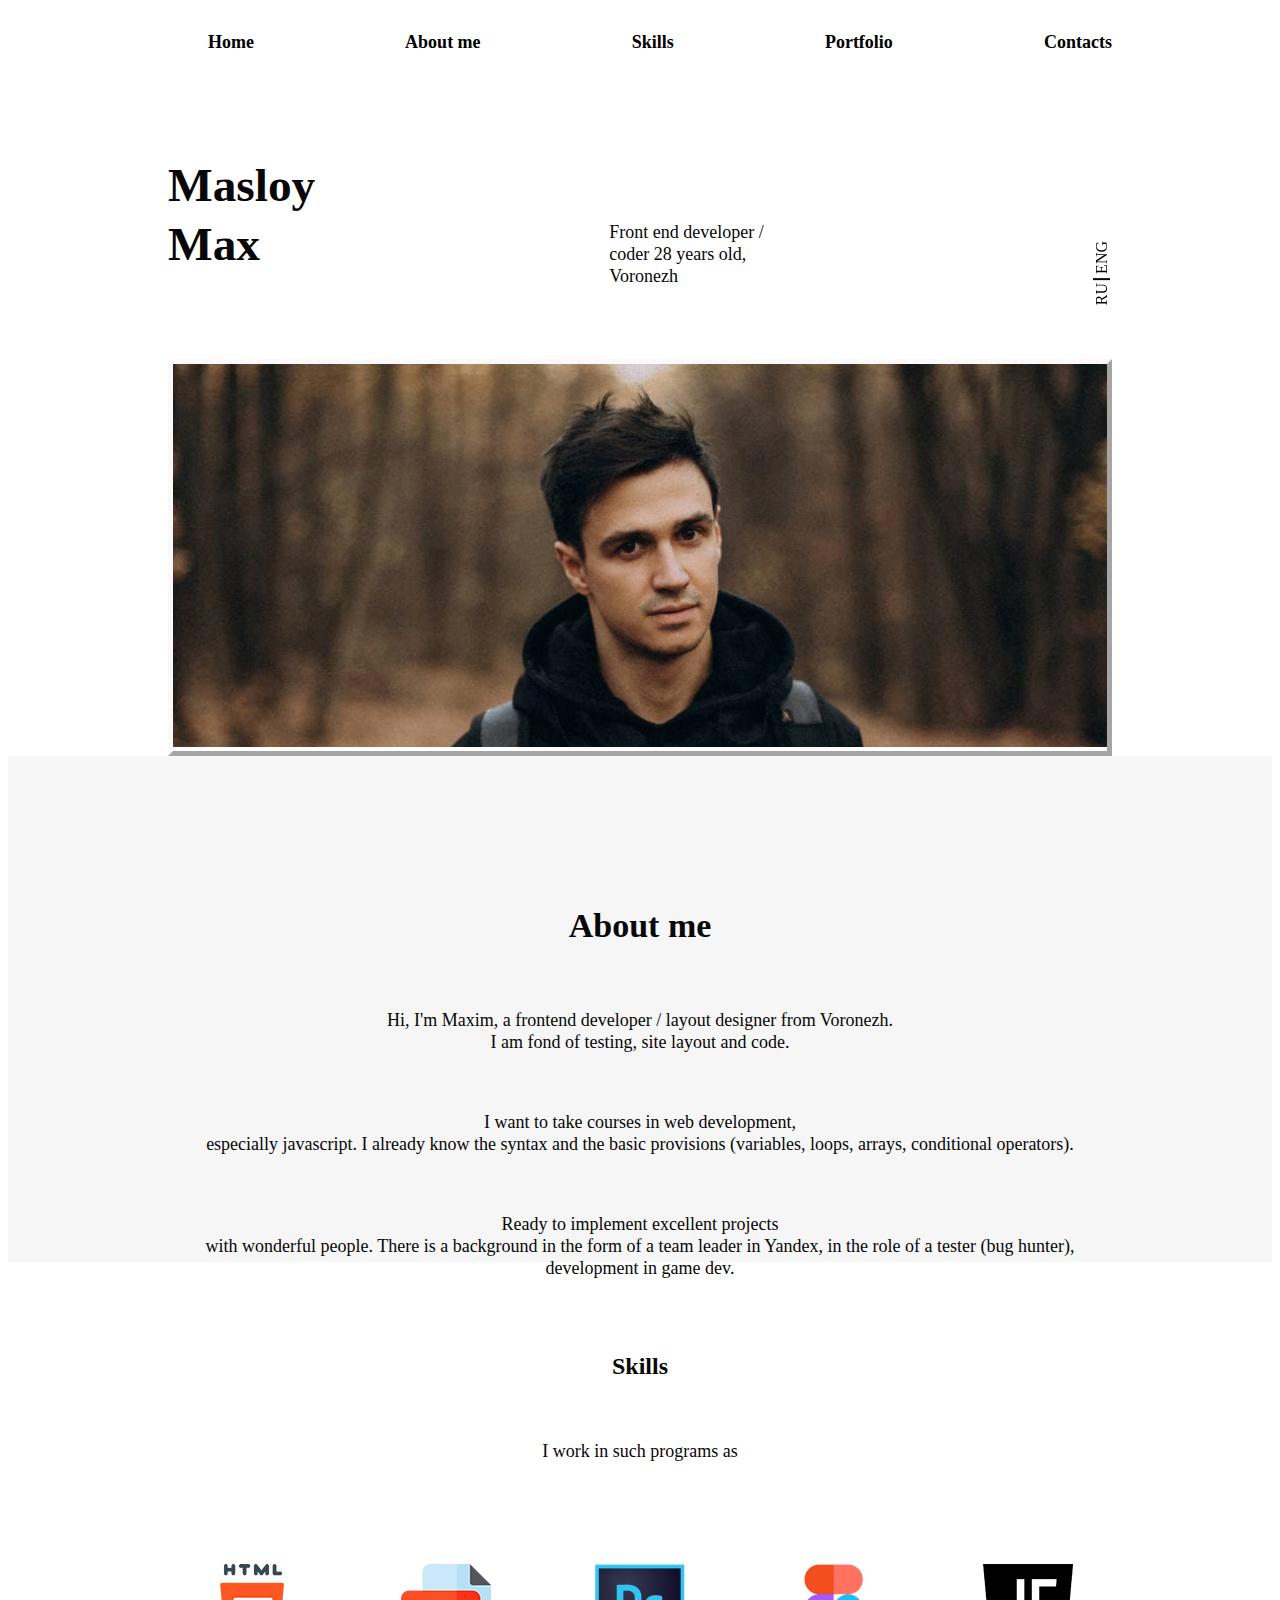
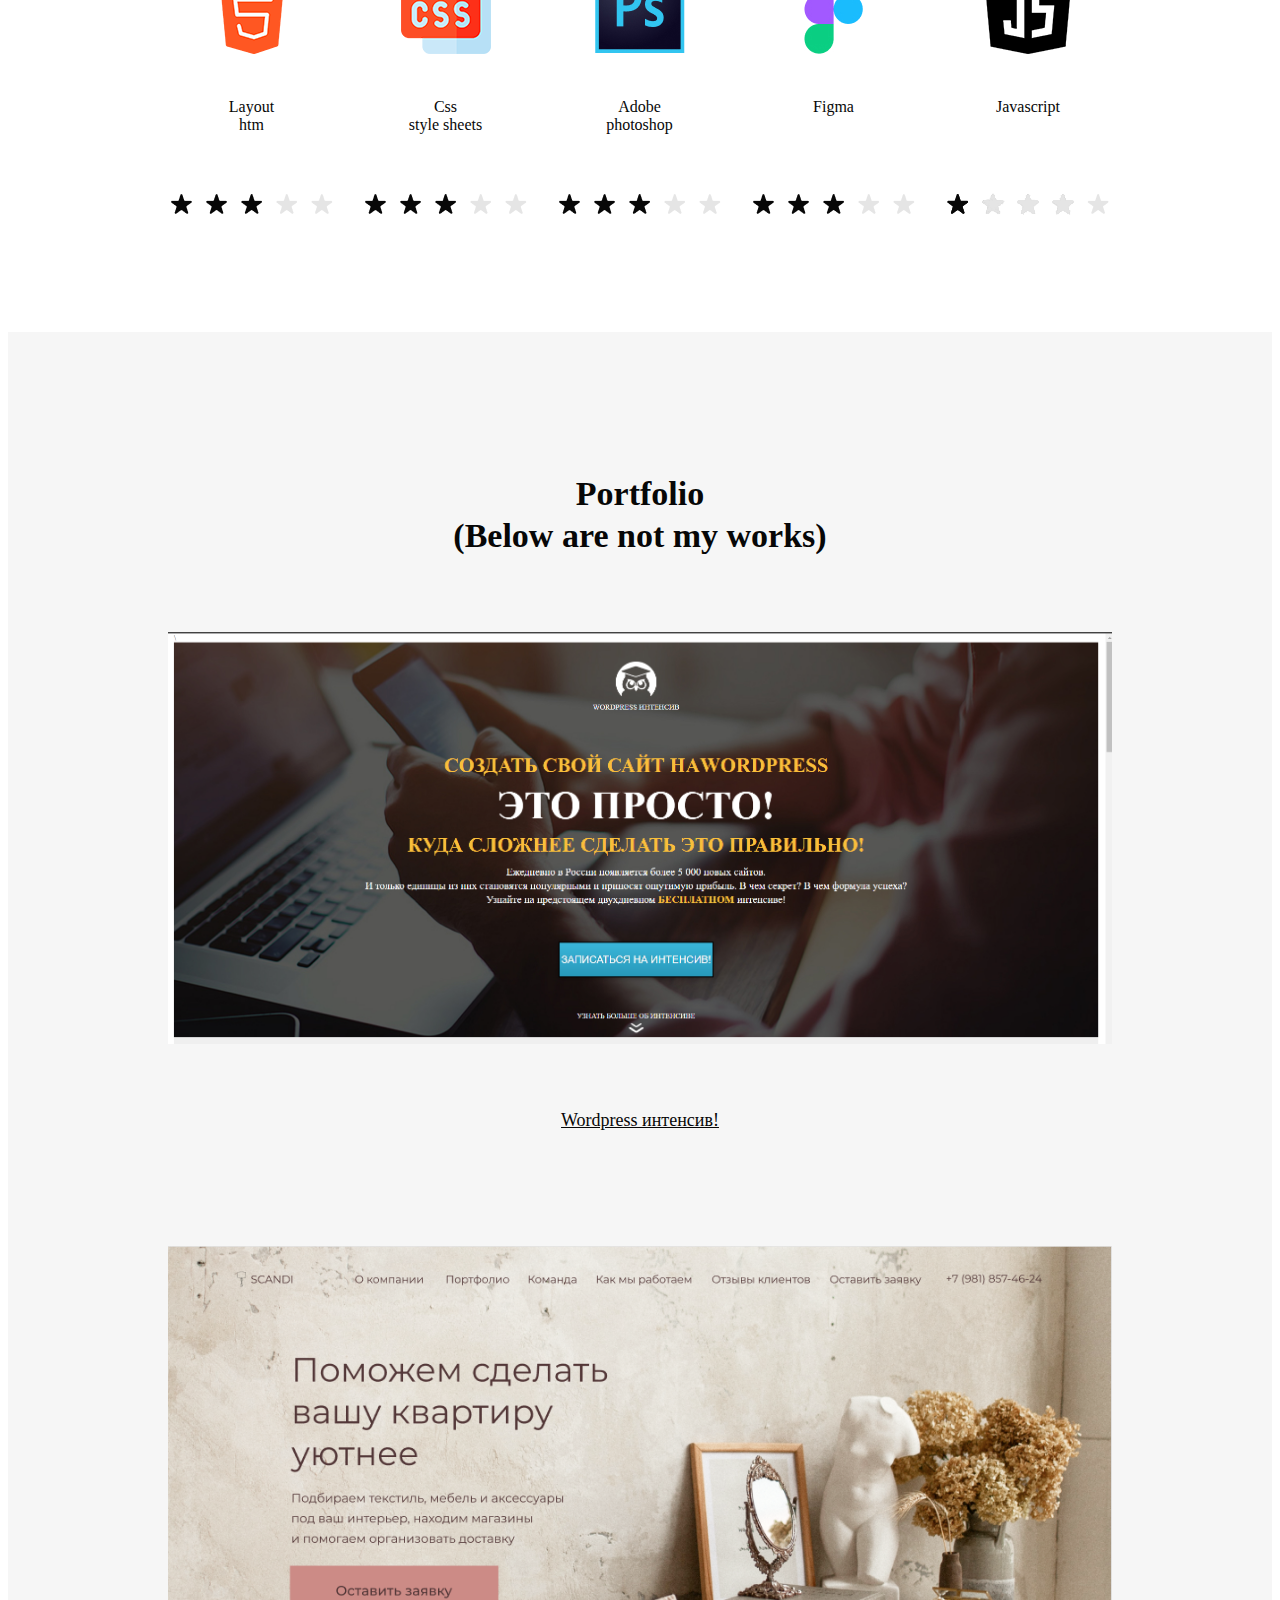
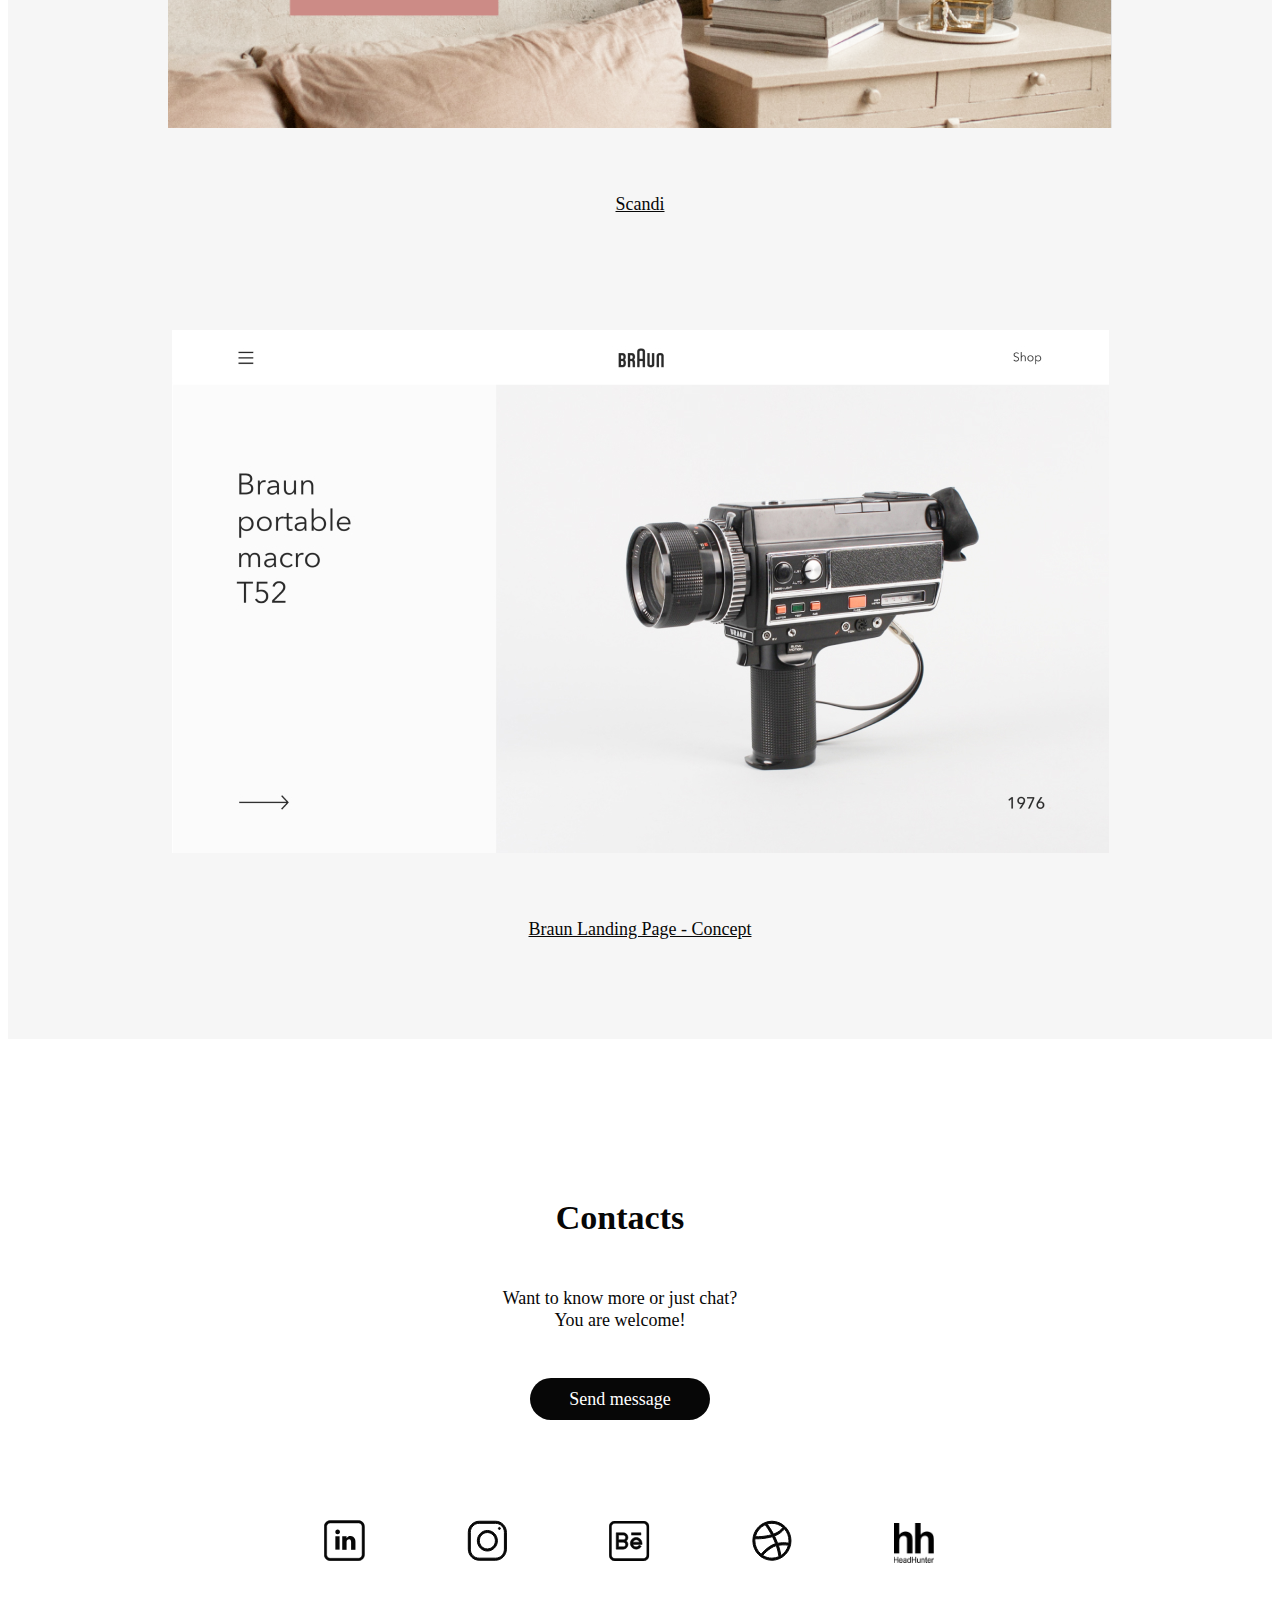
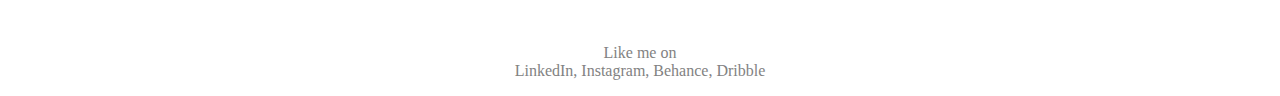
<file: index.html>
<!DOCTYPE html>
<html lang="en">

<head>
    <meta charset="UTF-8">
    <meta http-equiv="X-UA-Compatible" content="IE=edge">
    <meta name="viewport" content="width=device-width, initial-scale=1.0">
    <meta name="viewport" content="width=device-width, initial-scale=1.0, maximum-scale=1.0, user-scalable = 0">
    <title>Document</title>
    <link rel="stylesheet" href="./css/style.css">
</head>

<body>
    <!-- header-->
    <div class="wrapper-content">
        <header class="header">
            <div class="header-menu">
                <nav class="menu-navigation">
                    <ul class="menu-list">
                        <li class="menu-button">
                            <a href="file:///D:/web/java/index.html" class="menu-button-click">Home</a>
                        </li>
                        <li class="menu-button">
                            <a href="#click_about" class="menu-button-click">About me</a>
                        </li>
                        <li class="menu-button">
                            <a href="#skills" class="menu-button-click">Skills</a>
                        </li>
                        <li class="menu-button">
                            <a href="#portfolio" class="menu-button-click">Portfolio</a>
                        </li>
                        <li class="menu-button">
                            <a href="#contacts" class="menu-button-click">Contacts</a>
                        </li>
                    </ul>
                </nav>

            </div>
        </header>
        <!-- header_end-->
        <!--secton design-->
        <section id="design" class="design">
            <div class="logo-main-design">
                <div class="main-design-present">

                    <h1 class="denis-novik" >Masloy Max</h1>
                    <p class="name-design">Front end developer / coder 28 years old, Voronezh</p>
                    <nav class="language-window">
                        <a id="about" href="#" class="language-window-click">RU</a>
                        <a href="" class="language-window-click">ENG</a>
                    </nav>
                </div>
                <div class="background-logo-container">
                    <div class="boxImg">
                        <img src="./img/background-2.jpg" alt="" class="background-logo">
                        <div class="container">
                            <div class="text">
                                <h1>My name is Maxim</h1>
                                <p>I'm a beginner front-end developer, currently working as a QA Engineer, in my free time I type and write Javascript code. This animation for the introduction seemed interesting to me, I decided to add one to my site.</p>
                                <a target="_blank" href="mailto:masloymax@gmail.com" class="bt">Email me</a>
                            </div>
                        </div>
                    </div>
                </div>
            </div>
        </section>

    </div>
    <!--secton design end-->
    <!-- section about me -->
    <div class="_background">
        <div class="wrapper-content">
            <section class="aboutMe" id="click_about">
                <div class="about-content">
                    <h2 class="about-title">
                        About me
                    </h2>
                    <p class="about-text">
                        Hi, I'm Maxim, a frontend developer / layout designer from Voronezh. <br>
                        I am fond of testing, site layout and code.
                    </p>
                    <p class="about-text">
                        I want to take courses in web development, <br>
                        especially javascript. I already know the syntax and the basic provisions (variables, loops,
                        arrays, conditional operators).
                    </p>
                    <p class="about-text">
                        Ready to implement excellent projects <br>
                        with wonderful people. There is a background in the form of a team leader in Yandex, in the role
                        of a tester (bug hunter), development in game dev.
                    </p>
                </div>
            </section>
        </div>
    </div>
    <!-- section about me end-->
    <!-- section skills -->
    <div class="wrapper-content">
        <section class="skills" id="skills">
            <div class="title-skills">
                <h2 class="title-skills_text">
                    Skills
                </h2>
                <p class="text-skills_content">
                    I work in such programs as
                </p>
            </div>
            <div class="skills-icon">
                <div class="skills-icon_content">
                    <img class="skills-icon_image" src="./img/html.png" alt="photoshop">
                    <p class="skills-icon_text">
                        Layout <br>
                        htm
                    </p>
                    <img class="skills-icon_estimation" src="./img/estimation_three.png" alt="estimation_four">
                </div>
                <div class="skills-icon_content">
                    <img class="skills-icon_image" src="./img/css.png" alt="photoshop">
                    <p class="skills-icon_text">
                        Css <br>
                        style sheets
                    </p>
                    <img class="skills-icon_estimation" src="./img/estimation_three.png" alt="estimation_four">
                </div>
                <div class="skills-icon_content">
                    <img class="skills-icon_image" src="./img/photoshop.jpg" alt="photoshop">
                    <p class="skills-icon_text">
                        Adobe <br>
                        photoshop
                    </p>
                    <img class="skills-icon_estimation" src="./img/estimation_three.png" alt="estimation_four">
                </div>
                <div class="skills-icon_content">
                    <img class="skills-icon_image" src="./img/figma.jpg" alt="photoshop">
                    <p class="skills-icon_text">
                        Figma
                    </p>
                    <img class="skills-icon_estimation _first" src="./img/estimation_three.png" alt="estimation_four">
                </div>
                <div class="skills-icon_content">
                    <img class="skills-icon_image" src="./img/java-script.png" alt="photoshop">
                    <p class="skills-icon_text">
                        Javascript
                    </p>
                    <img class="skills-icon_estimation _first" src="./img/estimation_one.png" alt="estimation_four">
                </div>
            </div>

        </section>
    </div>
    <!-- section skills end -->
    <!-- section portfolio -->
    <section class="portfolio" id="portfolio">
        <div class="wrapper-content">
            <div class="title_portfolio">
                <h2 class="title-portfolio_text">
                    Portfolio <br> (Below are not my works)
                </h2>
            </div>
            <div class="portfolio-content">
                <img src="./img/portfolio_one.png" alt="" class="portfolio-content_image">
                <p class="portfolio-content_text">
                    <a href="file:///D:/web/progect_two/index.html" class="portfolio-content_link">Wordpress интенсив!</a>
                </p>
            </div>
            <div class="portfolio-content">
                <img src="./img/portfolio_two.png" alt="" class="portfolio-content_image">
                <p class="portfolio-content_text">
                    <a href="https://masloymax.github.io/zaverstai/?" class="portfolio-content_link">Scandi</a>
                </p>
            </div>
            <div class="portfolio-content">
                <img src="./img/portfolio_three.jpg" alt="" class="portfolio-content_image">
                <p class="portfolio-content_text">
                    <a href="" class="portfolio-content_link">Braun Landing Page - Concept</a>
                </p>
            </div>
        </div>
    </section>
    <!-- section portfolio end-->
    <!-- footer -->
    <footer class="footer" id="contacts">
        <div class="wrapper-content">
            <secton class="footer-content">
                <div class="footer-content_text">
                    <h2 class="footer-content_title">
                        Contacts
                    </h2>
                    <p class="footer_content__text">
                        Want to know more or just chat? <br>
                        You are welcome!
                    </p>
                    <a href="https://t.me/masloymax" class="send-massage-link" target="_blank">
                        <button class="send_massage">
                            Send message
                        </button>
                    </a>
                </div>
                <div class="footer-content-icon-container">
                    <li class="footer-content_icon_list">
                        <ul class="footer-content_icon">
                            <a href="" class="footer-icon_link">
                                <img src="./img/icon-in.svg" alt="" class="footer-content_icon_item">
                            </a>
                        </ul>
                        <ul class="footer-content_icon">
                            <a href="" class="footer-icon_link">
                                <img src="./img/inst.svg" alt="" class="footer-content_icon_item">
                            </a>
                        </ul>
                        <ul class="footer-content_icon">
                            <a href="" class="footer-icon_link">
                                <img src="./img/be.svg" alt="" class="footer-content_icon_item">
                            </a>
                        </ul>
                        <ul class="footer-content_icon">
                            <a href="" class="footer-icon_link">
                                <img src="./img/inet.svg" alt="" class="footer-content_icon_item">
                            </a>
                        </ul>
                        <ul class="footer-content_icon">
                            <a target="_blank" href="https://voronezh.hh.ru/resume/2d622678ff044060ab0039ed1f4e354d6b3470" class="footer-icon_link">
                                <img src="./img/hh_logo.png" alt="" class="footer-content_icon_item icon_hh">
                            </a>
                        </ul>
                    </li>
                </div>
                <p class="footer-content_end">Like me on <br>
                    LinkedIn, Instagram, Behance, Dribble</p>
            </secton>
        </div>
    </footer>
    <!-- footer end-->
    <!--Javascript-->
    <!-- <script src="js/jquery-2.2.3.min.js"></script> -->
    <script src="./javascript.js">
    </script>
</body>

</html>
</file>
<file: css/style.css>
p,
h2,
h1 {

    color: #070707;
}

@import url('https://fonts.googleapis.com/css2?family=Rowdies:wght@300&display=swap');

/*header menu*/

.wrapper-content {
    max-width: 944px;
    margin: 0 auto;
    display: block;
}

@media(max-width:944px) {
    .wrapper-content {
        max-width: 821px;
    }
}

@media(max-width:821px) {
    .wrapper-content {
        max-width: 767px;
    }
}

@media(max-width:767px) {
    .wrapper-content {
        max-width: 499px;
    }
}

@media(max-width:499px) {
    .wrapper-content {
        max-width: none;
    }
}

.menu-list {
    display: flex;
    flex-wrap: wrap;
    margin-top: 33px;
    justify-content: space-between;
}

.menu-button {
    flex-wrap: wrap;
    list-style: none;
    padding-bottom: 32px;
}

.menu-button-click {
    font-weight: bold;
    font-size: 18px;
    line-height: 1;
    white-space: nowrap;
    font-family: 'Rowdies', cursive;
    color: black;
    position: relative;
    cursor: pointer;
    line-height: 1;
    /*задаём высоту строки*/
    text-decoration: none;
    /*убираем подчёркивание*/
}

.menu-button-click::after {
    display: block;
    position: absolute;
    left: 0;
    /*изменить на right:0;, чтобы изменить направление подчёркивания */
    width: 0;
    /*задаём длинну линии до наведения курсора*/
    height: 2px;
    /*задаём ширину линии*/
    background-color: #060706;
    /*задаём цвет линии*/
    content: "";
    transition: width 0.3s ease-out;
    /*задаём время анимации*/
}

.menu-button-click:hover:after,
.menu-button-click:focus:after {
    width: 100%;
}

.menu-button-click_afer {
    color: red;
}

/*main-window*/
.logo-main-design {
    display: block;
    margin-top: 40px;
    /* background-image: url("../img/background-2.jpg"); */
}

.main-design-present {
    display: flex;
    justify-content: space-between;
    flex-wrap: wrap;
    align-items: flex-end;
    padding-bottom: 54px;
}

.denis-novik {
    font-size: 47.3392px;
    line-height: 59px;
    color: #070707;
    width: 123.51px;
}

.name-design {
    font-size: 18px;
    line-height: 22px;
    width: 165px;
}

.language-window-click {
    text-decoration: none;
    font-size: 16px;
    line-height: 20px;
    font-family: 'Rowdies', cursive;
    color: #070707;
}

.language-window-click:first-child {
    border-bottom: 2px solid #070707;
    padding-bottom: 3px;
}

.language-window-click:hover {
    color: #828282;
    text-shadow: 0 0 30px #070707;
}

.language-window {
    -webkit-writing-mode: vertical-rl;
    writing-mode: tb-rl;
    transform: rotate(180deg);
}

@media(max-width:499px) {
    .language-window {
        transform: none;
    }
}

/* анимация на карттинке */
.background-logo-container {
    min-height: 388px;
    max-width: 946px;
    overflow: hidden;
}

.background-logo {
    max-width: 100%;
}

.boxImg {
    border: 5px outset #faf8f8;
    overflow: hidden;
    transition: .5s;
    position: relative;
}

.container {
    width: 100%;
    height: 100%;
    position: absolute;
    top: 0px;
    left: 0px;
}

.container:before,
.container:after {
    content: "";
    width: 300px;
    height: 300px;
    position: absolute;
    top: 40px;
    left: 0;
    background: #676791;
    opacity: .1;
    transition: 1s;
}

.container:before {
    transform: translateX(-130%) rotate(40deg);
}

.container:after {
    transform: translateX(330%) rotate(40deg);
}

.text {
    position: absolute;
    top: 20%;
    color: #e9e8e8;
    text-align: center;
    z-index: 10;
}

.text h1 {
    margin-bottom: 20px;
    font-size: 30px;
    transform: scale(0);
    transition: .5s;
    color: rgb(248, 245, 245);
}

.text p {
    font-size: 18px;
    margin: 0 100px;
    text-align: justify;
    transform: scale(2);
    transition: .5s;
    opacity: 0;
    color: rgb(248, 245, 245);
}

a.bt {
    position: absolute;
    top: 180%;
    left: 43%;
    color: #e9e8e8;
    text-decoration: none;
    text-transform: uppercase;
    border: 2px solid #e9e8e8;
    padding: 10px 30px;
    border-radius: 8px;
    overflow: hidden;
    opacity: 0;
    transition: .2s ease-in-out;
}

a.bt:before {
    content: "";
    position: absolute;
    top: -8px;
    left: -70px;
    height: 50px;
    width: 50px;
    background: linear-gradient(95deg, rgba(255, 255, 255, .1), rgba(255, 255, 255, .5));
    transform: skewX(-55deg);
}

a.bt:hover::before {
    left: 150px;
    transition: .5s ease-in-out;
}

a.bt:active {
    border: 2px solid #16188b;
}

.boxImg:hover img {
    transform: rotate(0deg) scale(2);
    filter: blur(2px);
    transition: .5s;
}

.boxImg:hover a.bt {
    opacity: 1;
    transition: .5s;
}

.boxImg:hover .container::before {
    transform: translateX(155%) rotate(45deg) scale(2);
    transition: .5s;
    opacity: .6;
}

.boxImg:hover .container::after {
    transform: translateX(60%) rotate(45deg) scale(2);
    transition: .5s;
    opacity: .6;
}

.boxImg:hover .text h1 {
    transform: scale(1);
}

.boxImg:hover .text p {
    transform: scale(1);
    opacity: 1;
}

.boxImg:hover {
    border: 5px inset #F6F6F6;
}

/*about-start*/
.aboutMe {
    text-align: center;
    padding-top: 120px;
    padding-bottom: 55px;
}

.about-title {
    font-size: 34px;
    line-height: 42px;
    padding-bottom: 34px;
}

.about-text {
    text-align: center;
    font-size: 18px;
    line-height: 22px;
    padding-bottom: 40px;
    /* max-width: 485px; */
}

._background {
    background: #F6F6F6;
    height: 506px;
    margin-bottom: 91px;
}

/*skills_start*/
.skills {
    padding-bottom: 110px;
}

.title-skills {
    text-align: center;
}

.title-skills_text {
    padding-bottom: 40px;
}

.text-skills_content {
    text-align: center;
    font-size: 18px;
    line-height: 22px;
    text-align: center;
    color: #070707;
    padding-bottom: 84px;
}

.skills-icon {
    display: flex;
    flex-wrap: wrap;
    justify-content: space-between;
    text-align: center;
}

.skills-icon_image {
    padding-bottom: 24px;
    background: none;
}

.skills-icon_text {
    padding-bottom: 41px;
}

._first {
    padding-top: 18px;
}

/*portfolio*/
.portfolio {
    background: #F6F6F6;
    text-align: center;
    padding-top: 112px;
}

.title-portfolio_text {
    padding-bottom: 47px;
    font-size: 34px;
    line-height: 42px;
    text-align: center;
    color: #070707;
}

.portfolio-content_image {
    padding-bottom: 45px;
    max-width: 100%;
}

.portfolio-content_text {
    padding-bottom: 99px;
}

.portfolio-content_link {
    font-size: 18px;
    line-height: 22px;
    text-decoration-line: underline;
    color: #070707;
}

.portfolio-content_link:last-child {
    padding-bottom: 96px;
}

/*footer*/
.footer-content {
    text-align: center;
}

.footer-content_text {
    padding-top: 114px;
    display: block;
    margin-right: 40px;
}

.footer-content_title {
    font-size: 34px;
    line-height: 42px;
    color: #070707;
    padding-bottom: 20px;
}

.footer_content__text {
    font-size: 18px;
    line-height: 22px;
    color: #070707;
    padding-bottom: 29px;
}

.send-massage-link {
    flex-wrap: wrap;
    justify-content: center;
    text-decoration: none;
}

.send_massage {
    font-family: Gilroy-Bold;
    font-size: 18px;
    line-height: 22px;
    color: rgb(255, 255, 255);
    background-color: #070707;
    width: 180px;
    height: 42px;
    margin-bottom: 84px;
    border: 0;
    border-radius: 70px 70px 70px 70px;

}

.send_massage:hover {
    background-color: #e9e8e8;
    cursor: pointer;
    color: #070707;
    box-shadow: 0 0 30px #070707;
    transition-property: color;
    transition-duration: 1s;
}

.footer-content_icon_list {
    display: flex;
    flex-wrap: wrap;
    justify-content: center;
}


.footer-content-icon-container {
    /* width: 342px; */
    text-align: center;
    /* margin-left: 300px; */
}

.footer-content_icon_item {
    padding-right: 62px;
    padding-bottom: 45px;
    font-size: 14px;
    line-height: 17px;
}
.icon_hh{
    padding-top: 3px;
    width: 40px;
    height: 40px                                                        ;
}

.footer-content_end {
    color: #828282;
}
</file>
